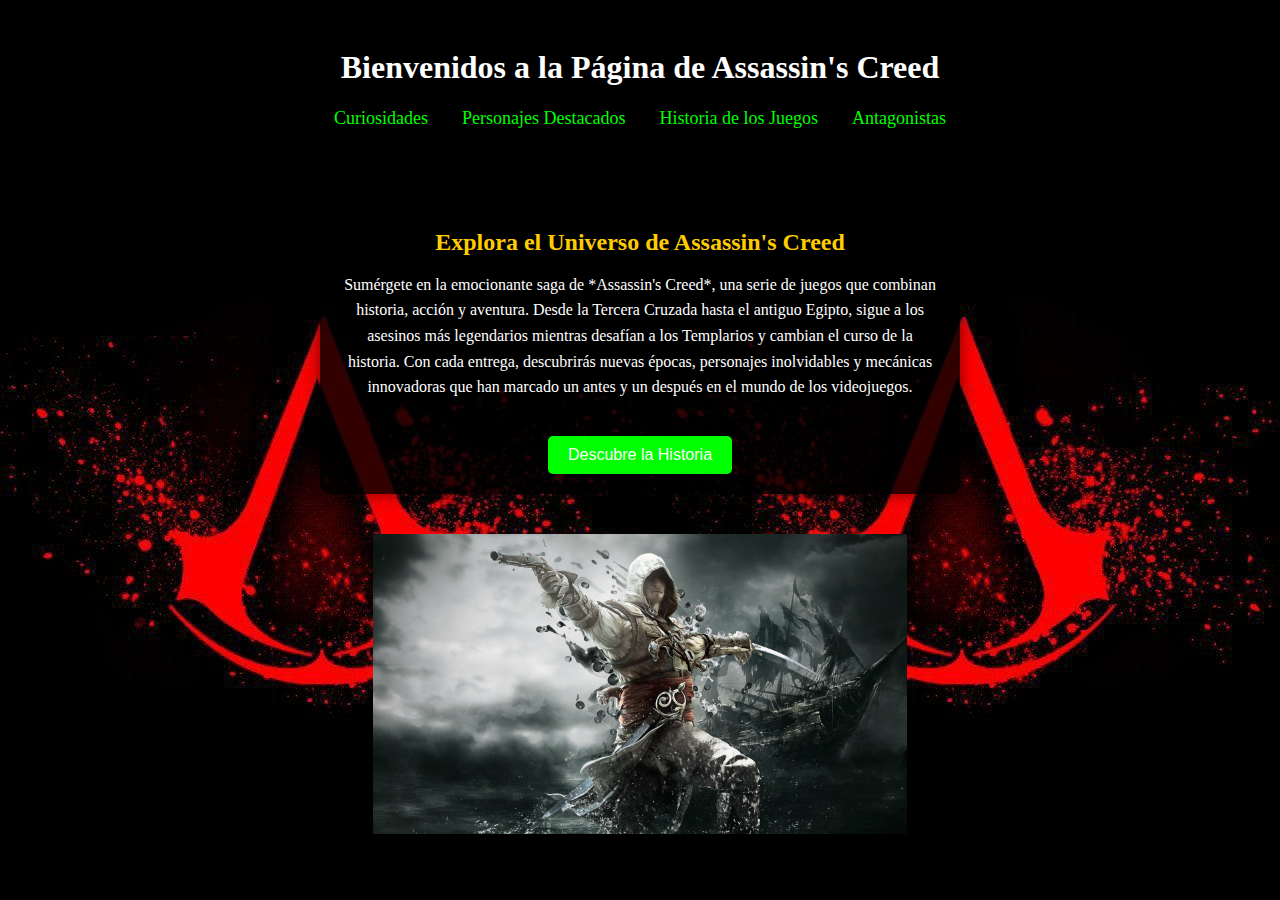
<file: index.html>
<!DOCTYPE html>
<html lang="es">
<head>
    <meta charset="UTF-8">
    <meta name="viewport" content="width=device-width, initial-scale=1.0">
    <title>Página Principal</title>
    <link rel="stylesheet" href="estilo.css">
</head>
<body>
    <header>
        <h1>Bienvenidos a la Página de Assassin's Creed</h1>
        <nav>
            <a href="curiosidades.html">Curiosidades</a>
            <a href="personajes.html">Personajes Destacados</a>
            <a href="historia.html">Historia de los Juegos</a>
            <a href="antagonistas.html">Antagonistas</a>
        </nav>
    </header>

    <!-- Nueva sección de presentación -->
    <section id="presentacion">
        <h2>Explora el Universo de Assassin's Creed</h2>
        <p>Sumérgete en la emocionante saga de *Assassin's Creed*, una serie de juegos que combinan historia, acción y aventura. Desde la Tercera Cruzada hasta el antiguo Egipto, sigue a los asesinos más legendarios mientras desafían a los Templarios y cambian el curso de la historia. Con cada entrega, descubrirás nuevas épocas, personajes inolvidables y mecánicas innovadoras que han marcado un antes y un después en el mundo de los videojuegos.</p>
        <button onclick="window.location.href='historia.html'">Descubre la Historia</button>
    </section>
   <a href="img/blanco.jpeg"> <img src="img/blanco.jpeg" height="300" alt="poster de Bienvenida"></a>
</body>
</html>
</file>
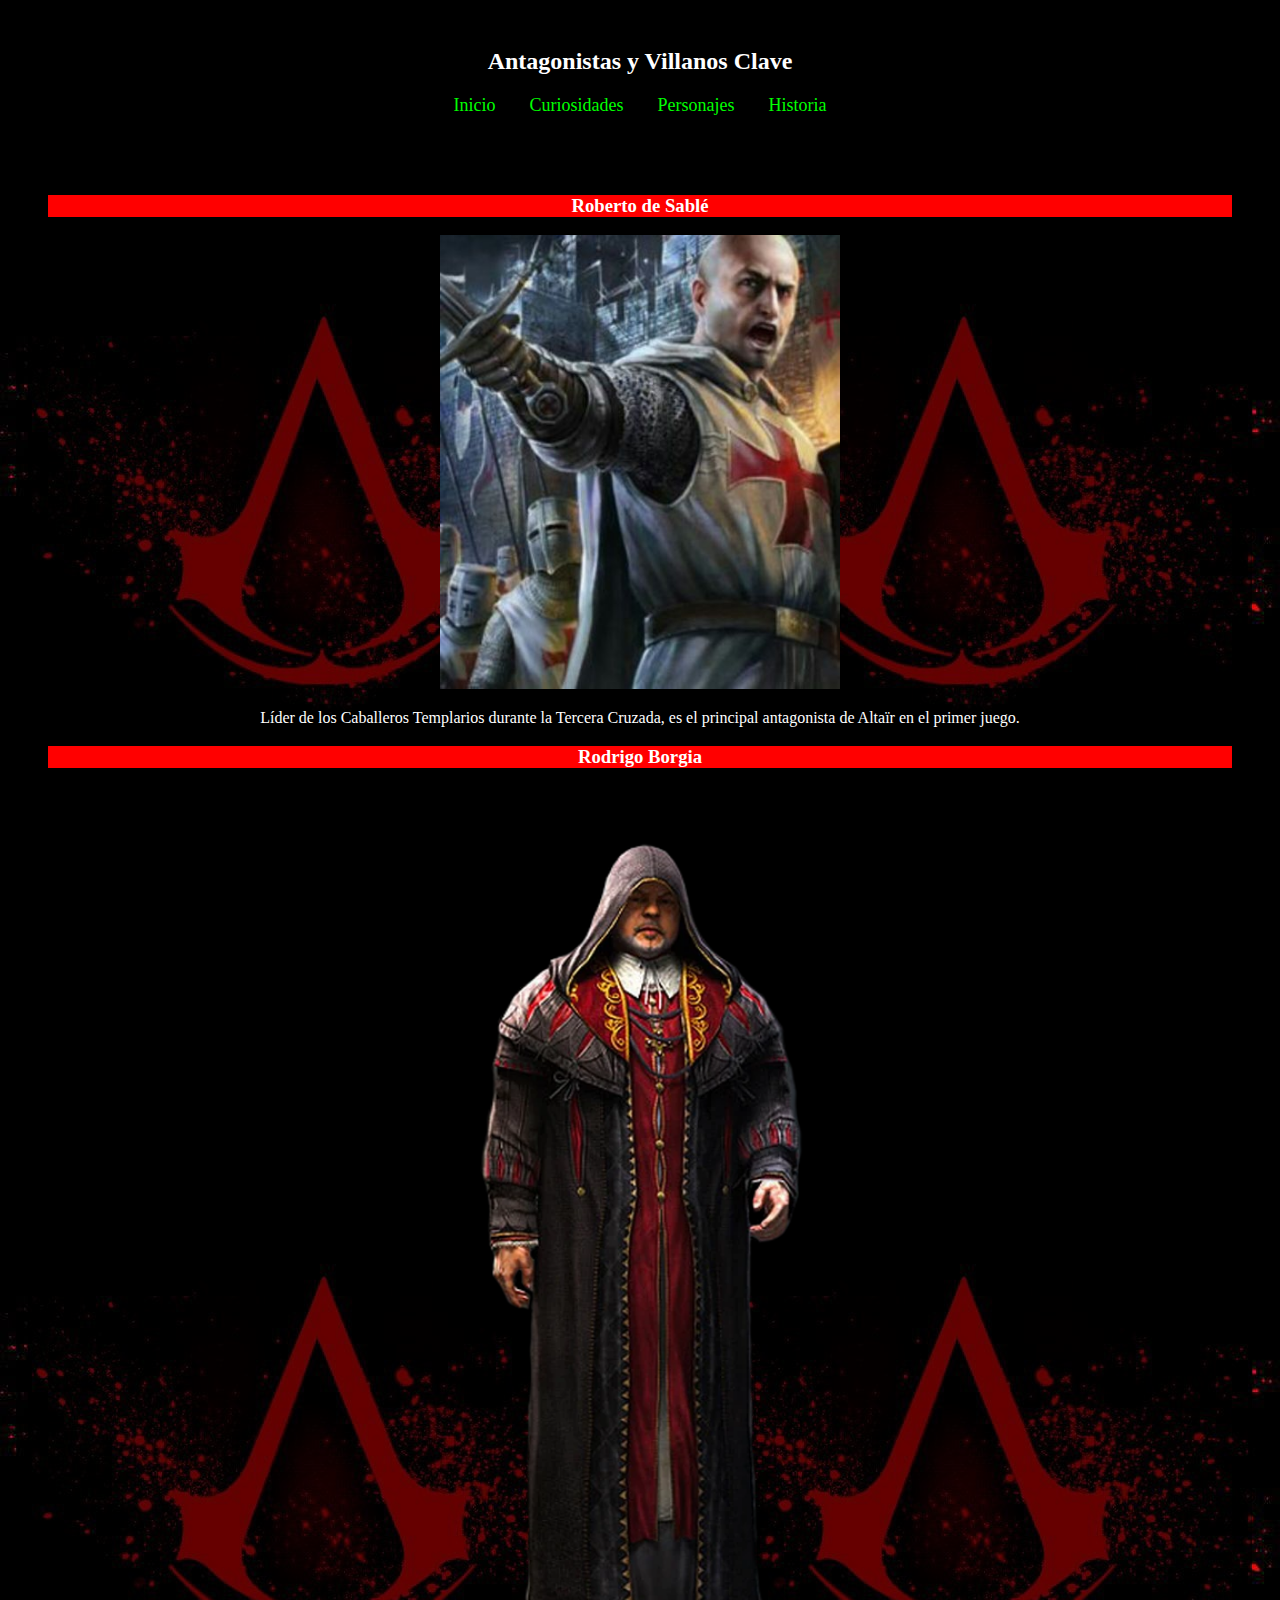
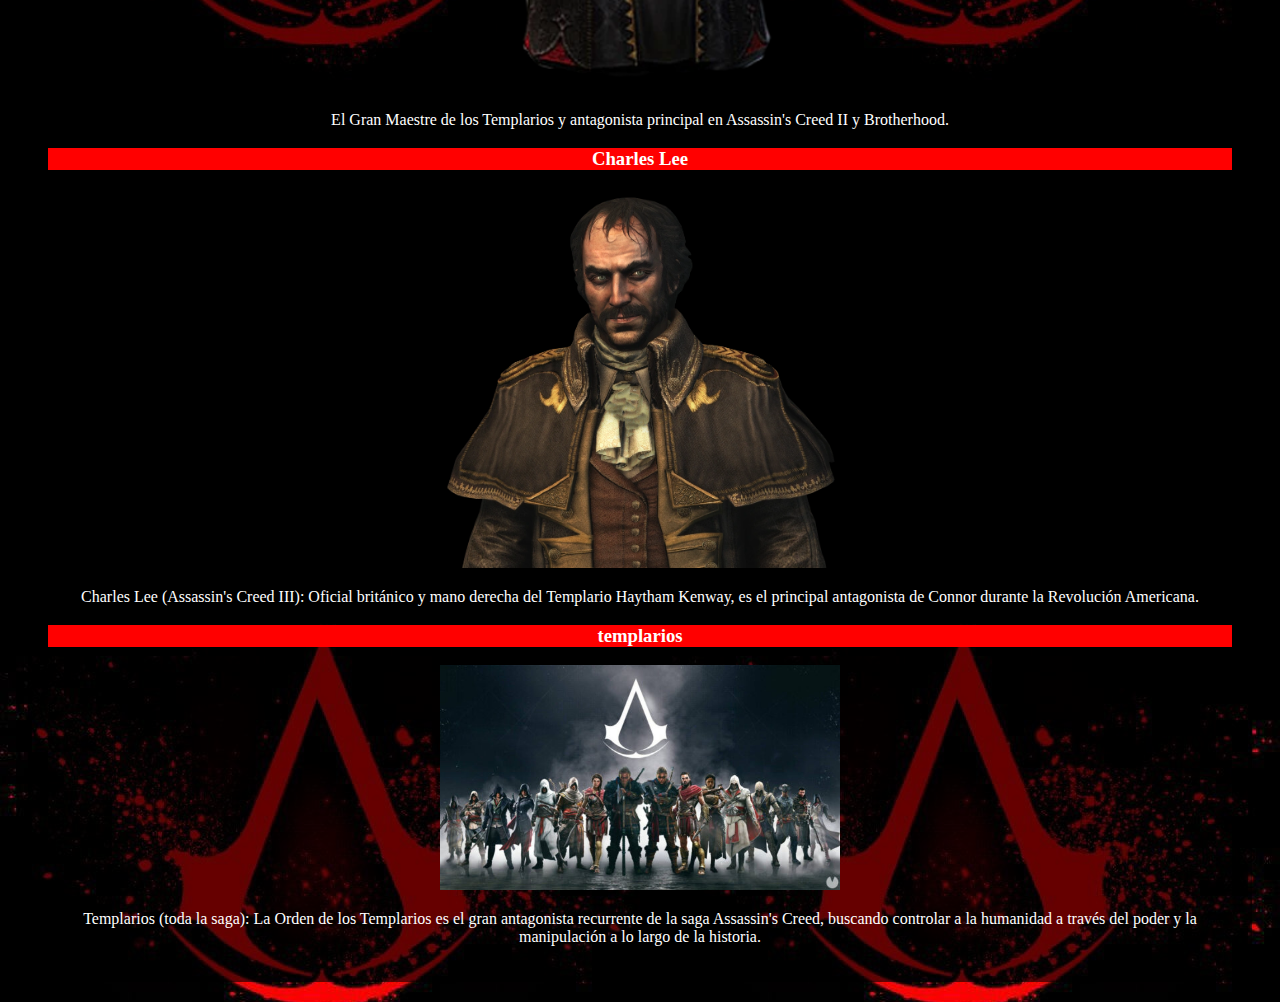
<file: antagonistas.html>
<!DOCTYPE html>
<html lang="es">
<head>
    <meta charset="UTF-8">
    <meta name="viewport" content="width=device-width, initial-scale=1.0">
    <title>Antagonistas y Villanos Clave</title>
    <link rel="stylesheet" href="estilo.css">
</head>
<body>
    <header>
        <h2>Antagonistas y Villanos Clave</h2>
        <nav>
            <a href="index.html">Inicio</a>
            <a href="curiosidades.html">Curiosidades</a>
            <a href="personajes.html">Personajes</a>
            <a href="historia.html">Historia</a>
        </nav>
    </header>
    <section>
        <h3>Roberto de Sablé</h3>
        <img src="img/Roberto de Sablé.jpg" width="400">
        <p>Líder de los Caballeros Templarios durante la Tercera Cruzada, es el principal antagonista de Altaïr en el primer juego.
        </p>
        <h3>Rodrigo Borgia</h3>
        <img src="img/Rodrigo Borgia.webp" width="400">
        <p>El Gran Maestre de los Templarios y antagonista principal en Assassin's Creed II y Brotherhood.</p>
        <h3>Charles Lee</h3>
        <img src="img/Charles Lee.png" width="400">
        <p>Charles Lee (Assassin's Creed III): Oficial británico y mano derecha del Templario Haytham Kenway, es el principal antagonista de Connor durante la Revolución Americana.
        </p>
        <h3>templarios</h3>
        <img src="img/templarios.jpeg" width="400">
        <p>Templarios (toda la saga): La Orden de los Templarios es el gran antagonista recurrente de la saga Assassin's Creed, buscando controlar a la humanidad a través del poder y la manipulación a lo largo de la historia.</p>
    </section>
</body>
</html>
</file>
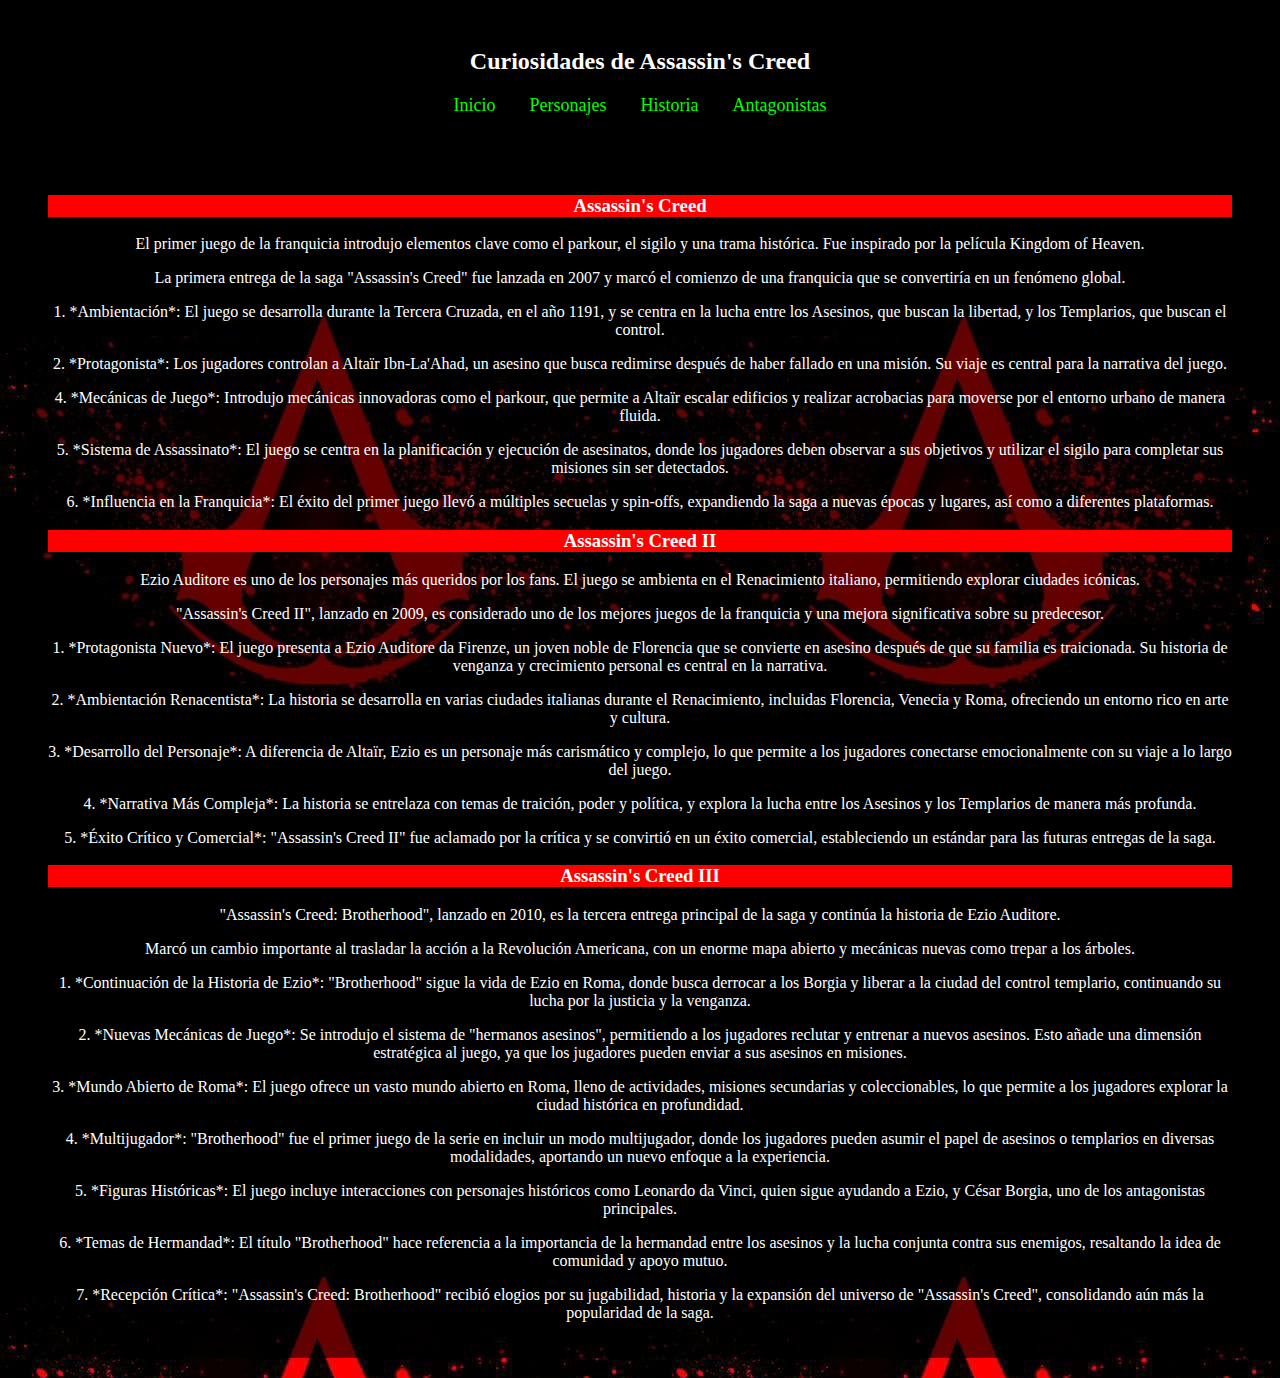
<file: curiosidades.html>
<!DOCTYPE html>
<html lang="es">
<head>
    <meta charset="UTF-8">
    <meta name="viewport" content="width=device-width, initial-scale=1.0">
    <title>Curiosidades</title>
    <link rel="stylesheet" href="estilo.css">
    
</head>
<body>
    <header>
        <h2>Curiosidades de Assassin's Creed</h2>
        <nav>
            <a href="index.html">Inicio</a>
            <a href="personajes.html">Personajes</a>
            <a href="historia.html">Historia</a>
            <a href="antagonistas.html">Antagonistas</a>
        </nav>
    </header>
    <section>
        <h3>Assassin's Creed</h3>
        <p>El primer juego de la franquicia introdujo elementos clave como el parkour, el sigilo y una trama histórica. Fue inspirado por la película Kingdom of Heaven.</p>
        <p>La primera entrega de la saga "Assassin's Creed" fue lanzada en 2007 y marcó el comienzo de una franquicia que se convertiría en un fenómeno global. </p>
        <p>1. *Ambientación*: El juego se desarrolla durante la Tercera Cruzada, en el año 1191, y se centra en la lucha entre los Asesinos, que buscan la libertad, y los Templarios, que buscan el control.
        </p>
        <p>2. *Protagonista*: Los jugadores controlan a Altaïr Ibn-La'Ahad, un asesino que busca redimirse después de haber fallado en una misión. Su viaje es central para la narrativa del juego.
        </p>
        <p>4. *Mecánicas de Juego*: Introdujo mecánicas innovadoras como el parkour, que permite a Altaïr escalar edificios y realizar acrobacias para moverse por el entorno urbano de manera fluida.
        </p>
        <p>5. *Sistema de Assassinato*: El juego se centra en la planificación y ejecución de asesinatos, donde los jugadores deben observar a sus objetivos y utilizar el sigilo para completar sus misiones sin ser detectados.
        </p>
        <p>6. *Influencia en la Franquicia*: El éxito del primer juego llevó a múltiples secuelas y spin-offs, expandiendo la saga a nuevas épocas y lugares, así como a diferentes plataformas.
        </p>
        <h3>Assassin's Creed II</h3>
        <p>Ezio Auditore es uno de los personajes más queridos por los fans. El juego se ambienta en el Renacimiento italiano, permitiendo explorar ciudades icónicas.</p>
        <p>"Assassin's Creed II", lanzado en 2009, es considerado uno de los mejores juegos de la franquicia y una mejora significativa sobre su predecesor.</p>
        <p>1. *Protagonista Nuevo*: El juego presenta a Ezio Auditore da Firenze, un joven noble de Florencia que se convierte en asesino después de que su familia es traicionada. Su historia de venganza y crecimiento personal es central en la narrativa.
        </p>
        <p>2. *Ambientación Renacentista*: La historia se desarrolla en varias ciudades italianas durante el Renacimiento, incluidas Florencia, Venecia y Roma, ofreciendo un entorno rico en arte y cultura.
        </p>
        <p>3. *Desarrollo del Personaje*: A diferencia de Altaïr, Ezio es un personaje más carismático y complejo, lo que permite a los jugadores conectarse emocionalmente con su viaje a lo largo del juego.</p>
        <p>4. *Narrativa Más Compleja*: La historia se entrelaza con temas de traición, poder y política, y explora la lucha entre los Asesinos y los Templarios de manera más profunda.
        </p>
        <p>5. *Éxito Crítico y Comercial*: "Assassin's Creed II" fue aclamado por la crítica y se convirtió en un éxito comercial, estableciendo un estándar para las futuras entregas de la saga.
        </p>
        <h3>Assassin's Creed III</h3>
        <p>"Assassin's Creed: Brotherhood", lanzado en 2010, es la tercera entrega principal de la saga y continúa la historia de Ezio Auditore.</p>
         
        <p>Marcó un cambio importante al trasladar la acción a la Revolución Americana, con un enorme mapa abierto y mecánicas nuevas como trepar a los árboles.</p>
         <p>1. *Continuación de la Historia de Ezio*: "Brotherhood" sigue la vida de Ezio en Roma, donde busca derrocar a los Borgia y liberar a la ciudad del control templario, continuando su lucha por la justicia y la venganza.
        </p>
        <p>2. *Nuevas Mecánicas de Juego*: Se introdujo el sistema de "hermanos asesinos", permitiendo a los jugadores reclutar y entrenar a nuevos asesinos. Esto añade una dimensión estratégica al juego, ya que los jugadores pueden enviar a sus asesinos en misiones.
        </p>
        <p>3. *Mundo Abierto de Roma*: El juego ofrece un vasto mundo abierto en Roma, lleno de actividades, misiones secundarias y coleccionables, lo que permite a los jugadores explorar la ciudad histórica en profundidad.
        </p>
        <p>4. *Multijugador*: "Brotherhood" fue el primer juego de la serie en incluir un modo multijugador, donde los jugadores pueden asumir el papel de asesinos o templarios en diversas modalidades, aportando un nuevo enfoque a la experiencia.</p>
        <p>5. *Figuras Históricas*: El juego incluye interacciones con personajes históricos como Leonardo da Vinci, quien sigue ayudando a Ezio, y César Borgia, uno de los antagonistas principales.
        </p>
        <p>6. *Temas de Hermandad*: El título "Brotherhood" hace referencia a la importancia de la hermandad entre los asesinos y la lucha conjunta contra sus enemigos, resaltando la idea de comunidad y apoyo mutuo.
        </p>
        <p>7. *Recepción Crítica*: "Assassin's Creed: Brotherhood" recibió elogios por su jugabilidad, historia y la expansión del universo de "Assassin's Creed", consolidando aún más la popularidad de la saga.
        </p>

    
    </section>

</body>
</html>
</file>
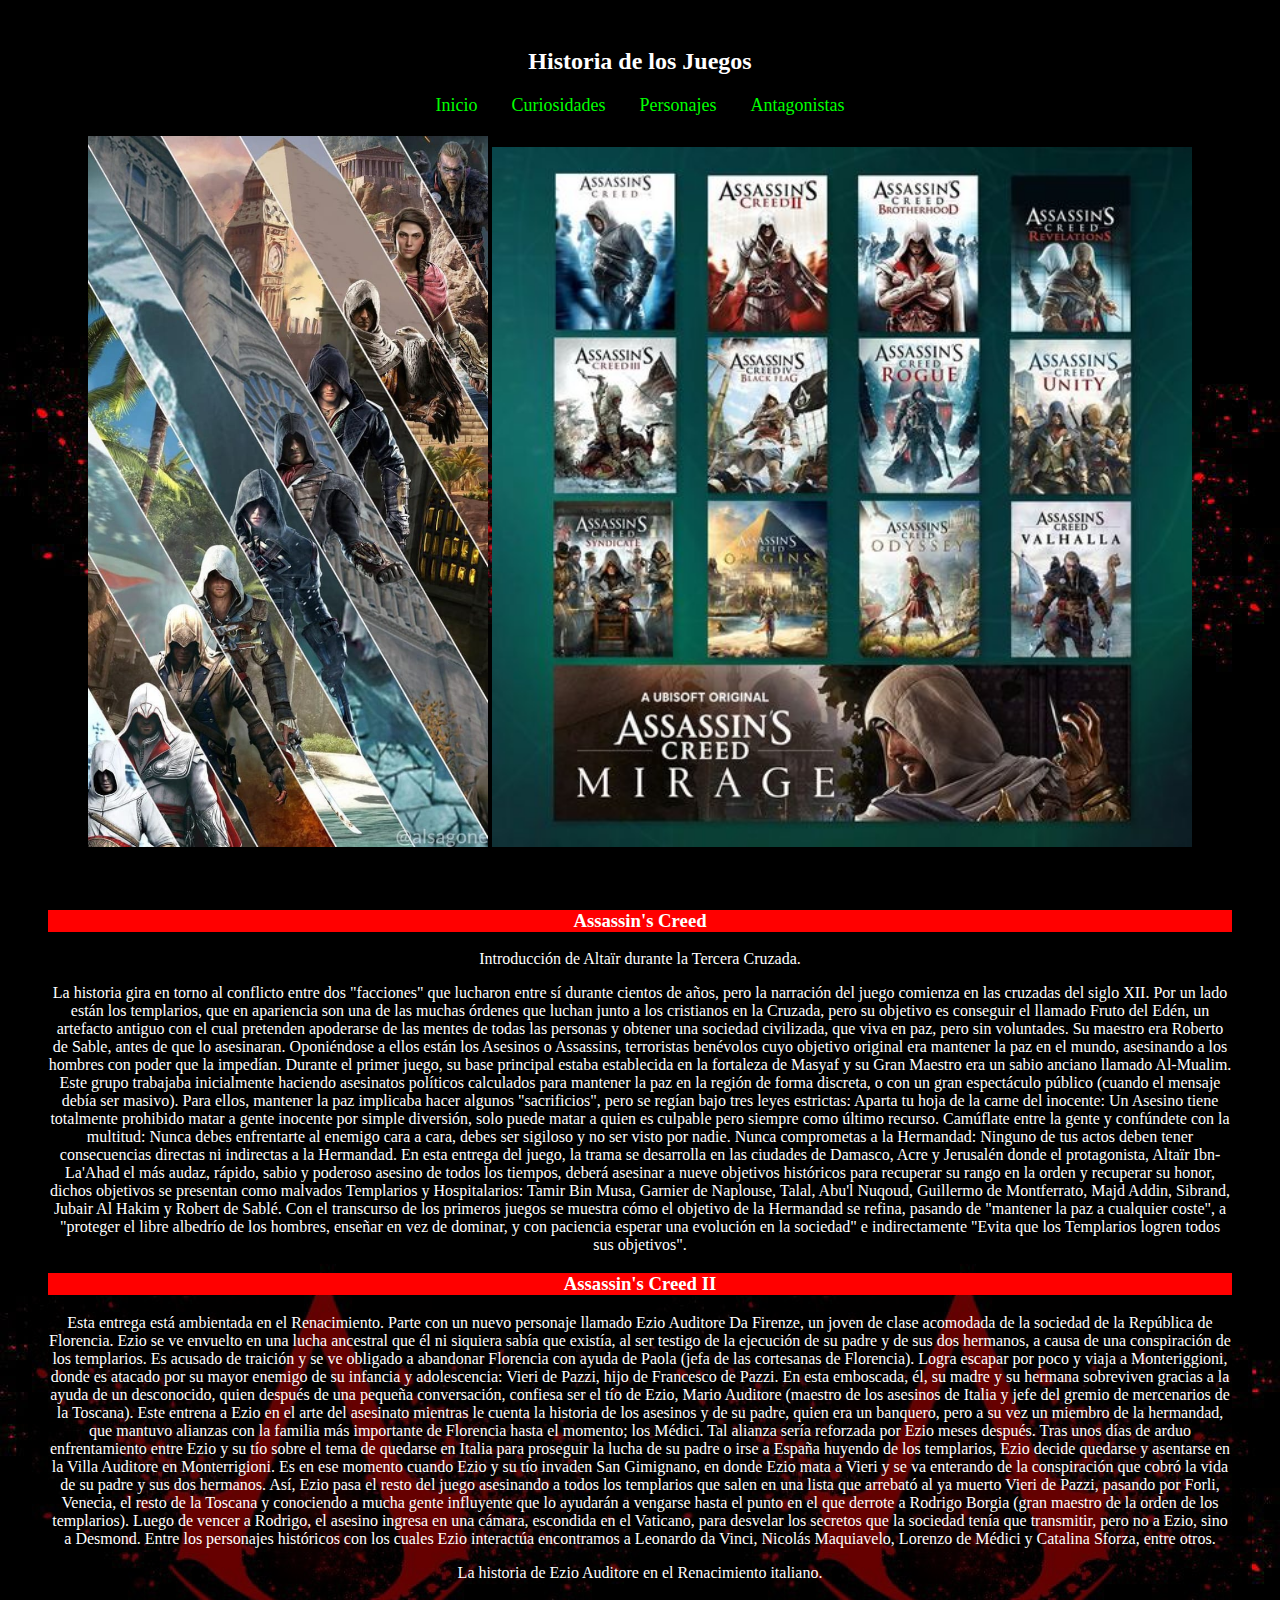
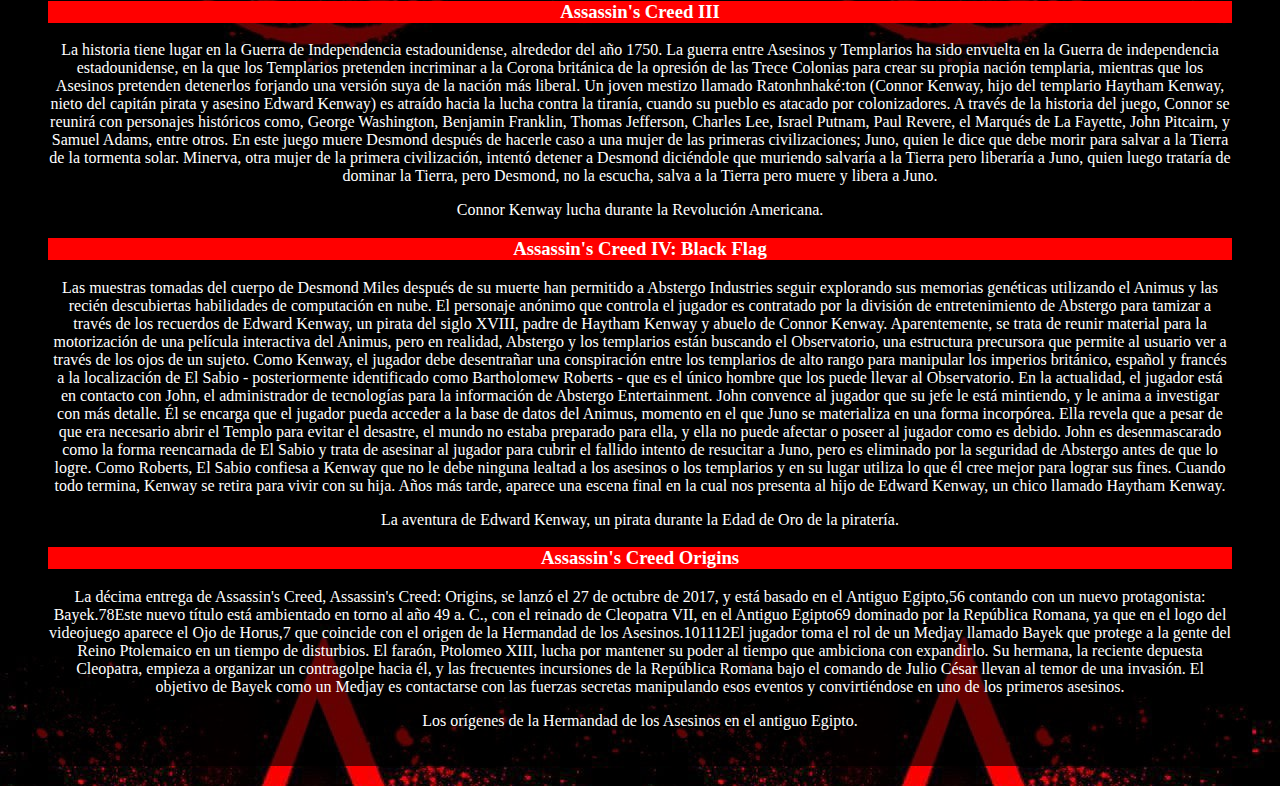
<file: historia.html>
<!DOCTYPE html>
<html lang="es">
<head>
    <meta charset="UTF-8">
    <meta name="viewport" content="width=device-width, initial-scale=1.0">
    <title>Historia de los Juegos</title>
    <link rel="stylesheet" href="estilo.css">
</head>
<body>
    <header>
        <h2>Historia de los Juegos</h2>
        <nav>
            <a href="index.html">Inicio</a>
            <a href="curiosidades.html">Curiosidades</a>
            <a href="personajes.html">Personajes</a>
            <a href="antagonistas.html">Antagonistas</a>
        </nav>
    </header>
   <a href="img/poster2.jpg"> <img src="img/poster2.jpg" alt="poster2" width="400"></a> <a href="img/juegos.jpg"> <img src="img/juegos.jpg" height="700"></a>
    <section>
        <h3>Assassin's Creed</h3>
        <p>Introducción de Altaïr durante la Tercera Cruzada.</p>
        <p>La historia gira en torno al conflicto entre dos "facciones" que lucharon entre sí durante cientos de años, pero la narración del juego comienza en las cruzadas del siglo XII.

            Por un lado están los templarios, que en apariencia son una de las muchas órdenes que luchan junto a los cristianos en la Cruzada, pero su objetivo es conseguir el llamado Fruto del Edén, un artefacto antiguo con el cual pretenden apoderarse de las mentes de todas las personas y obtener una sociedad civilizada, que viva en paz, pero sin voluntades. Su maestro era Roberto de Sable, antes de que lo asesinaran.
            
            Oponiéndose a ellos están los Asesinos o Assassins, terroristas benévolos cuyo objetivo original era mantener la paz en el mundo, asesinando a los hombres con poder que la impedían. Durante el primer juego, su base principal estaba establecida en la fortaleza de Masyaf y su Gran Maestro era un sabio anciano llamado Al-Mualim. Este grupo trabajaba inicialmente haciendo asesinatos políticos calculados para mantener la paz en la región de forma discreta, o con un gran espectáculo público (cuando el mensaje debía ser masivo). Para ellos, mantener la paz implicaba hacer algunos "sacrificios", pero se regían bajo tres leyes estrictas:
            
            Aparta tu hoja de la carne del inocente: Un Asesino tiene totalmente prohibido matar a gente inocente por simple diversión, solo puede matar a quien es culpable pero siempre como último recurso.
            Camúflate entre la gente y confúndete con la multitud: Nunca debes enfrentarte al enemigo cara a cara, debes ser sigiloso y no ser visto por nadie.
            Nunca comprometas a la Hermandad: Ninguno de tus actos deben tener consecuencias directas ni indirectas a la Hermandad.
            En esta entrega del juego, la trama se desarrolla en las ciudades de Damasco, Acre y Jerusalén donde el protagonista, Altaïr Ibn-La'Ahad el más audaz, rápido, sabio y poderoso asesino de todos los tiempos, deberá asesinar a nueve objetivos históricos para recuperar su rango en la orden y recuperar su honor, dichos objetivos se presentan como malvados Templarios y Hospitalarios: Tamir Bin Musa, Garnier de Naplouse, Talal, Abu'l Nuqoud, Guillermo de Montferrato, Majd Addin, Sibrand, Jubair Al Hakim y Robert de Sablé.
            
            Con el transcurso de los primeros juegos se muestra cómo el objetivo de la Hermandad se refina, pasando de "mantener la paz a cualquier coste", a "proteger el libre albedrío de los hombres, enseñar en vez de dominar, y con paciencia esperar una evolución en la sociedad" e indirectamente "Evita que los Templarios logren todos sus objetivos".</p>
        <h3>Assassin's Creed II</h3>
        <p>Esta entrega está ambientada en el Renacimiento. Parte con un nuevo personaje llamado Ezio Auditore Da Firenze, un joven de clase acomodada de la sociedad de la República de Florencia. Ezio se ve envuelto en una lucha ancestral que él ni siquiera sabía que existía, al ser testigo de la ejecución de su padre y de sus dos hermanos, a causa de una conspiración de los templarios. Es acusado de traición y se ve obligado a abandonar Florencia con ayuda de Paola (jefa de las cortesanas de Florencia). Logra escapar por poco y viaja a Monteriggioni, donde es atacado por su mayor enemigo de su infancia y adolescencia: Vieri de Pazzi, hijo de Francesco de Pazzi. En esta emboscada, él, su madre y su hermana sobreviven gracias a la ayuda de un desconocido, quien después de una pequeña conversación, confiesa ser el tío de Ezio, Mario Auditore (maestro de los asesinos de Italia y jefe del gremio de mercenarios de la Toscana). Este entrena a Ezio en el arte del asesinato mientras le cuenta la historia de los asesinos y de su padre, quien era un banquero, pero a su vez un miembro de la hermandad, que mantuvo alianzas con la familia más importante de Florencia hasta el momento; los Médici. Tal alianza sería reforzada por Ezio meses después. Tras unos días de arduo enfrentamiento entre Ezio y su tío sobre el tema de quedarse en Italia para proseguir la lucha de su padre o irse a España huyendo de los templarios, Ezio decide quedarse y asentarse en la Villa Auditore en Monterrigioni. Es en ese momento cuando Ezio y su tío invaden San Gimignano, en donde Ezio mata a Vieri y se va enterando de la conspiración que cobró la vida de su padre y sus dos hermanos. Así, Ezio pasa el resto del juego asesinando a todos los templarios que salen en una lista que arrebató al ya muerto Vieri de Pazzi, pasando por Forli, Venecia, el resto de la Toscana y conociendo a mucha gente influyente que lo ayudarán a vengarse hasta el punto en el que derrote a Rodrigo Borgia (gran maestro de la orden de los templarios). Luego de vencer a Rodrigo, el asesino ingresa en una cámara, escondida en el Vaticano, para desvelar los secretos que la sociedad tenía que transmitir, pero no a Ezio, sino a Desmond.

Entre los personajes históricos con los cuales Ezio interactúa encontramos a Leonardo da Vinci, Nicolás Maquiavelo, Lorenzo de Médici y Catalina Sforza, entre otros.</p>
        <p>La historia de Ezio Auditore en el Renacimiento italiano.</p>
        <h3>Assassin's Creed III</h3>
        <p>La historia tiene lugar en la Guerra de Independencia estadounidense, alrededor del año 1750. La guerra entre Asesinos y Templarios ha sido envuelta en la Guerra de independencia estadounidense, en la que los Templarios pretenden incriminar a la Corona británica de la opresión de las Trece Colonias para crear su propia nación templaria, mientras que los Asesinos pretenden detenerlos forjando una versión suya de la nación más liberal. Un joven mestizo llamado Ratonhnhaké:ton (Connor Kenway, hijo del templario Haytham Kenway, nieto del capitán pirata y asesino Edward Kenway) es atraído hacia la lucha contra la tiranía, cuando su pueblo es atacado por colonizadores. A través de la historia del juego, Connor se reunirá con personajes históricos como, George Washington, Benjamin Franklin, Thomas Jefferson, Charles Lee, Israel Putnam, Paul Revere, el Marqués de La Fayette, John Pitcairn, y Samuel Adams, entre otros. En este juego muere Desmond después de hacerle caso a una mujer de las primeras civilizaciones; Juno, quien le dice que debe morir para salvar a la Tierra de la tormenta solar. Minerva, otra mujer de la primera civilización, intentó detener a Desmond diciéndole que muriendo salvaría a la Tierra pero liberaría a Juno, quien luego trataría de dominar la Tierra, pero Desmond, no la escucha, salva a la Tierra pero muere y libera a Juno.</p>
        <p>Connor Kenway lucha durante la Revolución Americana.</p>
        <h3>Assassin's Creed IV: Black Flag</h3>
        <p>Las muestras tomadas del cuerpo de Desmond Miles después de su muerte han permitido a Abstergo Industries seguir explorando sus memorias genéticas utilizando el Animus y las recién descubiertas habilidades de computación en nube. El personaje anónimo que controla el jugador es contratado por la división de entretenimiento de Abstergo para tamizar a través de los recuerdos de Edward Kenway, un pirata del siglo XVIII, padre de Haytham Kenway y abuelo de Connor Kenway.

            Aparentemente, se trata de reunir material para la motorización de una película interactiva del Animus, pero en realidad, Abstergo y los templarios están buscando el Observatorio, una estructura precursora que permite al usuario ver a través de los ojos de un sujeto. Como Kenway, el jugador debe desentrañar una conspiración entre los templarios de alto rango para manipular los imperios británico, español y francés a la localización de El Sabio - posteriormente identificado como Bartholomew Roberts - que es el único hombre que los puede llevar al Observatorio.
            
            En la actualidad, el jugador está en contacto con John, el administrador de tecnologías para la información de Abstergo Entertainment. John convence al jugador que su jefe le está mintiendo, y le anima a investigar con más detalle. Él se encarga que el jugador pueda acceder a la base de datos del Animus, momento en el que Juno se materializa en una forma incorpórea. Ella revela que a pesar de que era necesario abrir el Templo para evitar el desastre, el mundo no estaba preparado para ella, y ella no puede afectar o poseer al jugador como es debido. John es desenmascarado como la forma reencarnada de El Sabio y trata de asesinar al jugador para cubrir el fallido intento de resucitar a Juno, pero es eliminado por la seguridad de Abstergo antes de que lo logre.
            
            Como Roberts, El Sabio confiesa a Kenway que no le debe ninguna lealtad a los asesinos o los templarios y en su lugar utiliza lo que él cree mejor para lograr sus fines. Cuando todo termina, Kenway se retira para vivir con su hija. Años más tarde, aparece una escena final en la cual nos presenta al hijo de Edward Kenway, un chico llamado Haytham Kenway.</p>
        <p>La aventura de Edward Kenway, un pirata durante la Edad de Oro de la piratería.</p>
        <h3>Assassin's Creed Origins</h3>
        <p>La décima entrega de Assassin's Creed, Assassin's Creed: Origins, se lanzó el 27 de octubre de 2017, y está basado en el Antiguo Egipto,5​6​ contando con un nuevo protagonista: Bayek.7​8​

            Este nuevo título está ambientado en torno al año 49 a. C., con el reinado de Cleopatra VII, en el Antiguo Egipto6​9​ dominado por la República Romana, ya que en el logo del videojuego aparece el Ojo de Horus,7​ que coincide con el origen de la Hermandad de los Asesinos.10​11​12​
            
            El jugador toma el rol de un Medjay llamado Bayek que protege a la gente del Reino Ptolemaico en un tiempo de disturbios. El faraón, Ptolomeo XIII, lucha por mantener su poder al tiempo que ambiciona con expandirlo. Su hermana, la reciente depuesta Cleopatra, empieza a organizar un contragolpe hacia él, y las frecuentes incursiones de la República Romana bajo el comando de Julio César llevan al temor de una invasión. El objetivo de Bayek como un Medjay es contactarse con las fuerzas secretas manipulando esos eventos y convirtiéndose en uno de los primeros asesinos.</p>
        <p>Los orígenes de la Hermandad de los Asesinos en el antiguo Egipto.</p>
    </section>
</body>
</html>
</file>
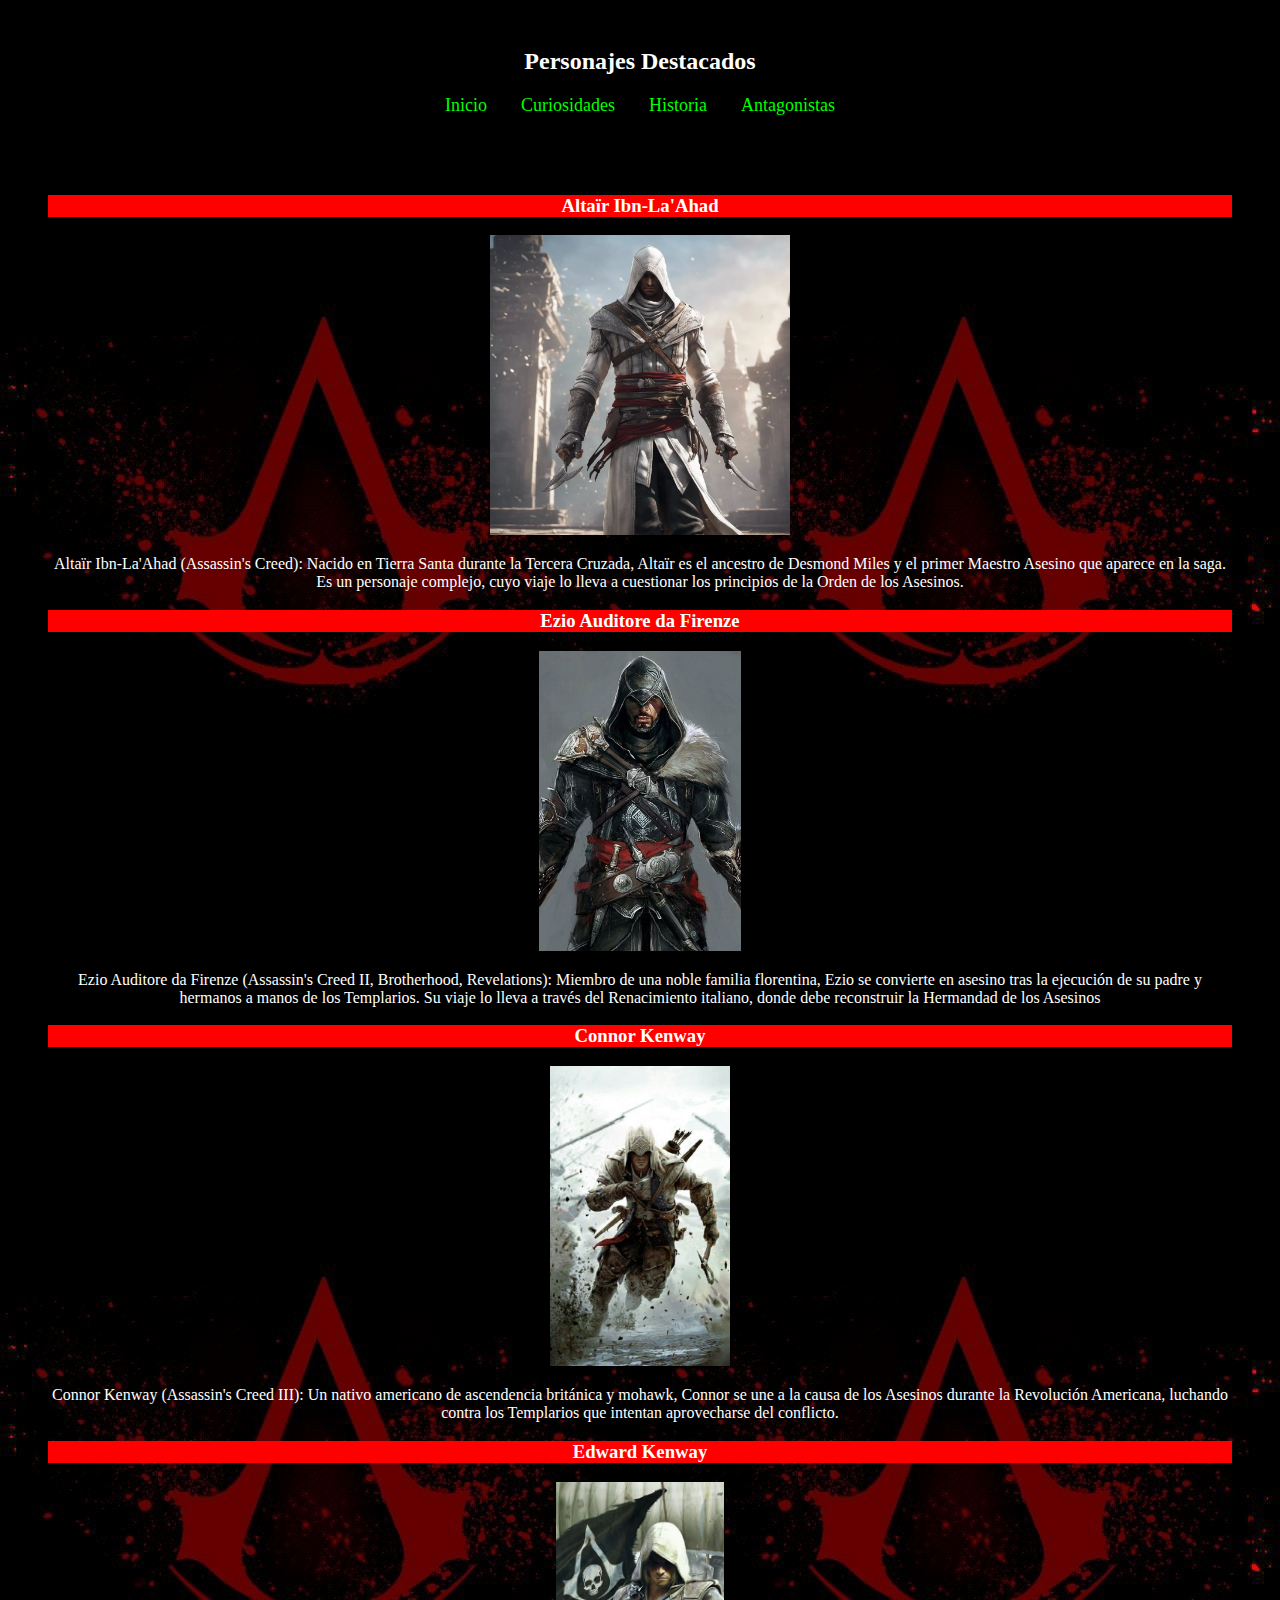
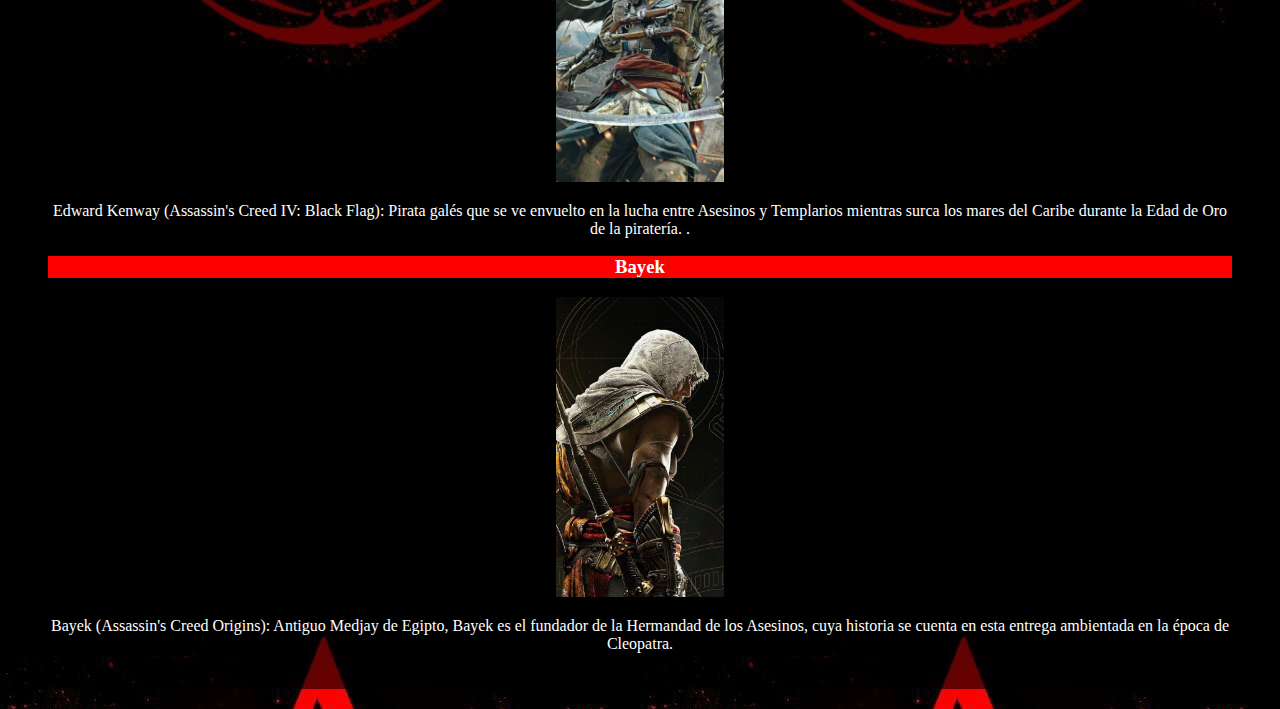
<file: personajes.html>
<!DOCTYPE html>
<html lang="es">
<head>
    <meta charset="UTF-8">
    <meta name="viewport" content="width=device-width, initial-scale=1.0">
    <title>Personajes Destacados</title>
    <link rel="stylesheet" href="estilo.css">
</head>
<body>
    <header>
        <h2>Personajes Destacados</h2>
        <nav>
            <a href="index.html">Inicio</a>
            <a href="curiosidades.html">Curiosidades</a>
            <a href="historia.html">Historia</a>
            <a href="antagonistas.html">Antagonistas</a>
        </nav>
    </header>
    <section>
        <h3>Altaïr Ibn-La'Ahad</h3>
        <a href="img/Altaïr Ibn-La'Ahad.webp"><img src="img/Altaïr Ibn-La'Ahad.webp" height="300"></a>
        <p>Altaïr Ibn-La'Ahad (Assassin's Creed): Nacido en Tierra Santa durante la Tercera Cruzada, Altaïr es el ancestro de Desmond Miles y el primer Maestro Asesino que aparece en la saga. Es un personaje complejo, cuyo viaje lo lleva a cuestionar los principios de la Orden de los Asesinos.
        </p>
        <h3>Ezio Auditore da Firenze</h3>
        <a href="img/Ezio Auditore da Firenze.jpg"><img src="img/Ezio Auditore da Firenze.jpg" height="300" ></a>
        <p>Ezio Auditore da Firenze (Assassin's Creed II, Brotherhood, Revelations): Miembro de una noble familia florentina, Ezio se convierte en asesino tras la ejecución de su padre y hermanos a manos de los Templarios. Su viaje lo lleva a través del Renacimiento italiano, donde debe reconstruir la Hermandad de los Asesinos</p>
        <h3>Connor Kenway</h3>
       <a href="img/Altaïr Ibn-La'Ahad.jpg"> <img src="img/Altaïr Ibn-La'Ahad.jpg" height="300"></a>
        <p>Connor Kenway (Assassin's Creed III): Un nativo americano de ascendencia británica y mohawk, Connor se une a la causa de los Asesinos durante la Revolución Americana, luchando contra los Templarios que intentan aprovecharse del conflicto.
        </p>
        <h3>Edward Kenway</h3>
        <a href="img/Edward Kenway.jpg"><img src="img/Edward Kenway.jpg" height="300"></a>
        <p>Edward Kenway (Assassin's Creed IV: Black Flag): Pirata galés que se ve envuelto en la lucha entre Asesinos y Templarios mientras surca los mares del Caribe durante la Edad de Oro de la piratería.
            .</p>
        <h3>Bayek</h3>
        <a href="img/bajek.jpg"><img src="img/bajek.jpg" height="300"></a>
        <p>Bayek (Assassin's Creed Origins): Antiguo Medjay de Egipto, Bayek es el fundador de la Hermandad de los Asesinos, cuya historia se cuenta en esta entrega ambientada en la época de Cleopatra.
        </p>
    </section>
</body>
</html>
</file>
<file: estilo.css>
/* Archivo: estilo.css */
body {
    font-family:unset;
    background-image: url('img/leyends\ español.jpg');
    background-size: auto;
    background-repeat: repeat;
    color: #ffffff;
    text-align: center;
    
}

header {
    padding: 20px;
    background: rgba(0, 0, 0, 0.7);
}

nav a {
    color: #00ff00;
    text-decoration: none;
    margin: 0 15px;
    font-size: 18px;
}

nav a:hover {
    color: #ffcc00;
}

section {
    margin: 20px;
    padding: 20px;
    background: rgba(0, 0, 0, 0.6);
    border-radius: 10px;
}
#presentacion {
    margin: 40px auto;
    padding: 20px;
    max-width: 600px;
    background: rgba(0, 0, 0, 0.8);
    border-radius: 10px;
    box-shadow: 0 0 15px rgba(0, 0, 0, 0.5);
}

#presentacion h2 {
    color: #ffcc00;
    margin-bottom: 15px;
}

#presentacion p {
    font-size: 16px;
    line-height: 1.6;
}

#presentacion button {
    margin-top: 20px;
    padding: 10px 20px;
    font-size: 16px;
    color: #fff;
    background-color: #00ff00;
    border: none;
    border-radius: 5px;
    cursor: pointer;
    transition: background-color 0.3s;
}

#presentacion button:hover {
    background-color: #ffcc00;
}

 h3
 {
    background-color: red;

}
</file>
